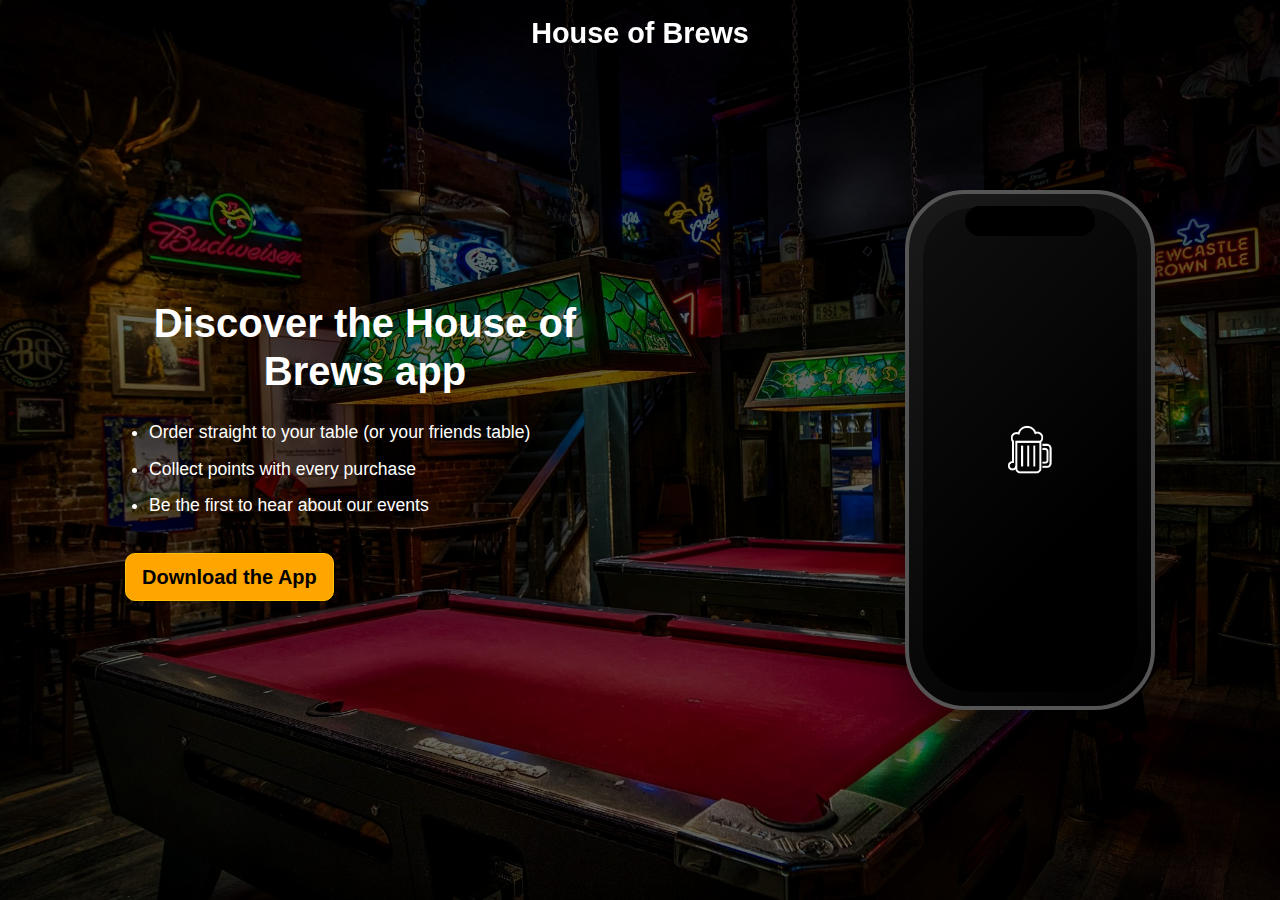
<file: index.html>
<!DOCTYPE html>
<html lang="en">
<head>
  <meta charset="UTF-8" />
  <meta name="viewport" content="width=device-width, initial-scale=1.0" />
  <title>House of Brews</title>

  <!-- Bootstrap CSS -->
  <link href="https://cdn.jsdelivr.net/npm/bootstrap@5.3.2/dist/css/bootstrap.min.css" rel="stylesheet">

  <!-- Custom CSS -->
  <link rel="stylesheet" href="styles.css" />
</head>

<body>

    <header class="page-title text-center py-3 fw-light">
    <h2>House of Brews</h2>
  </header>

  <div class="overlay d-flex flex-column justify-content-center align-items-center h-100">

   <!-- Desktop/Tablet Layout -->
<div class="container desktop-layout d-none d-lg-flex h-100 align-items-center justify-content-center">
  <!-- Text Section -->
  <div class="text-section text-center">
    <h1 class="mb-4">Discover the House of Brews app</h1>
    <ul class="mb-4 text-start">
      <li>Order straight to your table (or your friends table)</li>
      <li>Collect points with every purchase</li>
      <li>Be the first to hear about our events</li>
    </ul>
    <button id="actionButton" class="btn btn-warning btn-lg fw-bold">Download the App</button>
  </div>

  <!-- Modal -->
  <div class="modal fade" id="imageModal" tabindex="-1" aria-labelledby="imageModalLabel" aria-hidden="true">
    <div class="modal-dialog modal-dialog-centered">
      <div class="modal-content">
        <div class="modal-body p-0">
          <img src="frame.png" class="img-fluid" alt="Popup Image">
        </div>
      </div>
    </div>
  </div>

  <!-- Phone Section -->
  <div class="phone-section d-flex justify-content-center">
    <div class="iphone">
      <div class="notch"></div>
      <div class="screen">
        <img src="beer-logo.png" alt="Beer Logo" class="logo" />
      </div>
    </div>
  </div>
</div>

<!-- Mobile Layout -->
<div class="mobile-layout d-flex d-lg-none flex-column justify-content-center align-items-center h-100 bg-black w-100">
  <div class="iphone-mobile mb-4">
    <div class="notch"></div>
    <div class="screen">
      <img src="beer-logo.png" alt="Beer Logo" class="logo-mobile" />
    </div>
  </div>
  <button id="actionButtonMobile" class="btn btn-warning btn-lg fw-bold">Download the App</button>
</div>

<!-- Bootstrap JS -->
<script src="https://cdn.jsdelivr.net/npm/bootstrap@5.3.2/dist/js/bootstrap.bundle.min.js"></script>

<script>
  // Use the same function for both buttons
  const desktopButton = document.getElementById('actionButton');
  const mobileButton = document.getElementById('actionButtonMobile');
  const modalEl = document.getElementById('imageModal');
  const modal = new bootstrap.Modal(modalEl);
  const linkURL = "thank-you-page.html"; // <-- change this to your app link

  // Desktop button: show modal
  desktopButton.addEventListener('click', () => {
    modal.show();
  });

  // Mobile button: open new tab
  mobileButton.addEventListener('click', () => {
    window.open(linkURL, '_blank');
  });
</script>
</body>
</html>
</file>
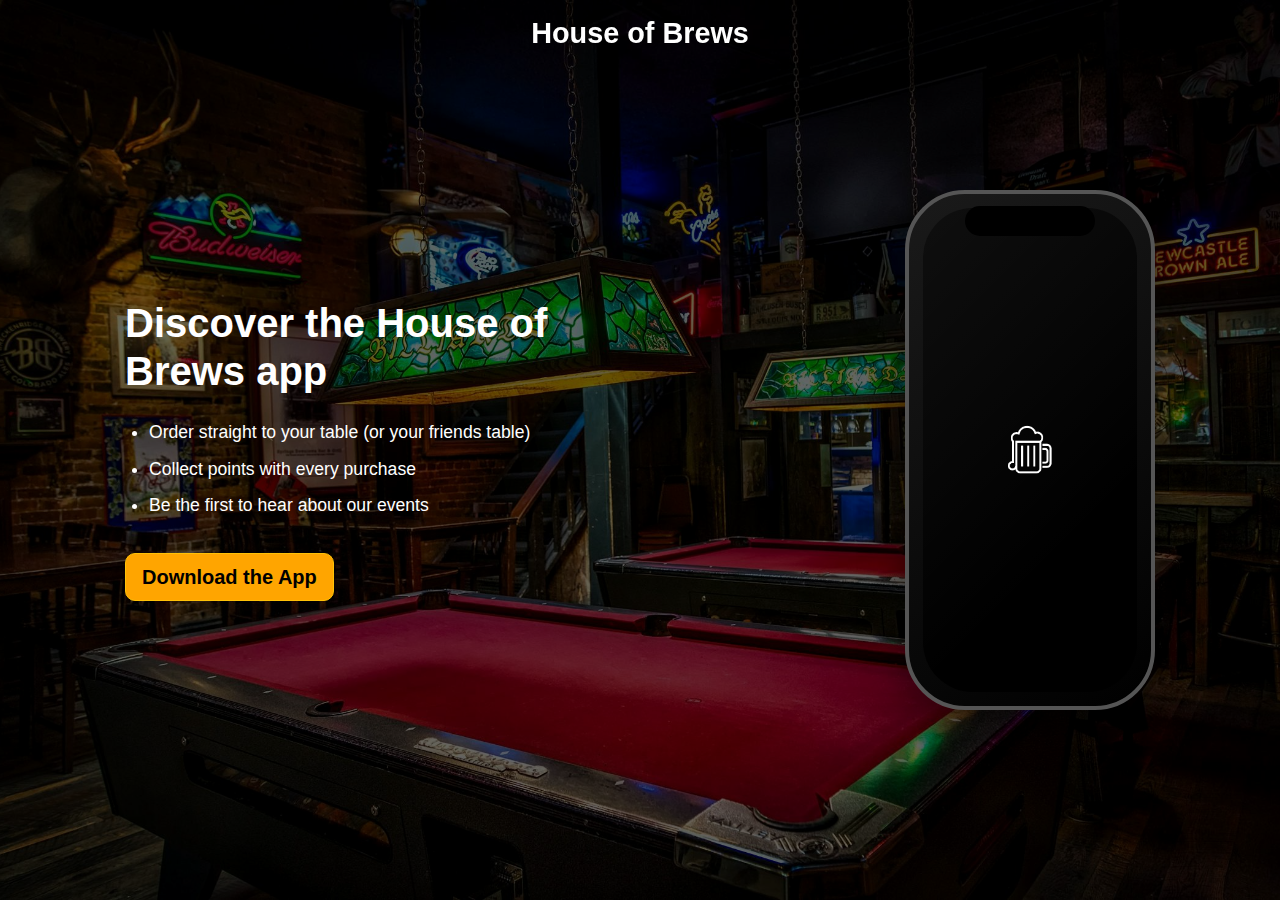
<file: test-bar.html>
<!DOCTYPE html>
<html lang="en">
<head>
  <meta charset="UTF-8" />
  <meta name="viewport" content="width=device-width, initial-scale=1.0" />
  <title>Beer App Landing Page</title>

  <!-- Bootstrap CSS -->
  <link href="https://cdn.jsdelivr.net/npm/bootstrap@5.3.2/dist/css/bootstrap.min.css" rel="stylesheet">

  <!-- Custom CSS -->
  <link rel="stylesheet" href="styles.css" />
</head>

<body>

    <header class="page-title text-center py-3 fw-light">
    <h2>House of Brews</h2>
  </header>

  <div class="overlay d-flex flex-column justify-content-center align-items-center h-100">

    <!-- Desktop/Tablet Layout -->
    <div class="container desktop-layout d-none d-lg-flex h-100 align-items-center justify-content-center">
      
      <!-- Text Section -->
      <div class="text-section">
        <h1 class="mb-4">Discover the House of Brews app</h1>
        <ul class="mb-4">
          <li>Order straight to your table (or your friends table)</li>
          <li>Collect points with every purchase</li>
          <li>Be the first to hear about our events</li>
        </ul>
        <button class="btn btn-warning btn-lg fw-bold">Download the App</button>
      </div>

      <!-- Phone Section -->
      <div class="phone-section d-flex justify-content-center">
        <div class="iphone">
          <div class="notch"></div>
          <div class="screen">
            <img src="beer-logo.png" alt="Beer Logo" class="logo" />
          </div>
        </div>
      </div>

    </div>

    <!-- Mobile Layout -->
    <div class="mobile-layout d-flex d-lg-none flex-column justify-content-center align-items-center h-100 bg-black w-100">
      <div class="iphone-mobile mb-4">
        <div class="notch"></div>
        <div class="screen">
          <img src="beer-logo.png" alt="Beer Logo" class="logo-mobile" />
        </div>
      </div>
      <button class="btn btn-warning btn-lg fw-bold">Download the App</button>
    </div>

  </div>

  <!-- Bootstrap JS -->
  <script src="https://cdn.jsdelivr.net/npm/bootstrap@5.3.2/dist/js/bootstrap.bundle.min.js"></script>
</body>
</html>
</file>
<file: styles.css>
/* Base Styles */
body {
  font-family: "Helvetica", Arial, sans-serif;
  margin: 0;
  height: 100vh;
  overflow-x: hidden;
  color: white;
  background: url('background.jpg') no-repeat center center/cover;
}

.overlay {
  width: 100%;
  height: 100%;
  background-color: rgba(0,0,0,0.6);
}

/* Text Section - Desktop */
.text-section {
  max-width: 480px;
  display: flex;
  flex-direction: column;
  align-items: flex-start;
  gap: 0px;
  margin-right: 300px; /* spacing from phone */
}

.text-section h1 {
  font-size: 2.5rem;
  font-weight: bold;
}

.text-section ul {
  padding-left: 1.5rem;
  margin-bottom: 0;
}

.text-section li {
  font-size: 1.1rem;
  margin-bottom: 10px;
}

.text-section button {
  align-self: flex-start;
}

/* Button Styles */
button.btn-warning {
  background-color: #FFA500;
  color: black;
  border-radius: 10px;
}

button.btn-warning:hover {
  background-color: #FFD700;
}

/* iPhone mockup */
.iphone {
  position: relative;
  width: 250px;
  height: 520px;
  background: linear-gradient(145deg, #1a1a1a, #000);
  border-radius: 60px;
  padding: 14px;
  box-shadow: 0 12px 40px rgba(0, 0, 0, 0.5);
  border: 4px solid #555;
  display: flex;
  align-items: center;
  justify-content: center;
  overflow: hidden;
  flex-shrink: 0;
}

.notch {
  position: absolute;
  top: 12px;
  left: 50%;
  transform: translateX(-50%);
  width: 130px;
  height: 30px;
  background-color: #000;
  border-radius: 20px;
  z-index: 2;
}

.screen {
  width: 100%;
  height: 100%;
  background-color: #000;
  border-radius: 50px;
  display: flex;
  align-items: center;
  justify-content: center;
  position: relative;
  overflow: hidden;
}

.screen::after {
  content: "";
  position: absolute;
  top: 0;
  left: 0;
  width: 100%;
  height: 100%;
  background: linear-gradient(135deg, rgba(255,255,255,0.06) 0%, rgba(255,255,255,0) 70%);
  pointer-events: none;
}

/* Logo */
.logo {
  width: 60px;
  height: auto;
  filter: brightness(0) invert(1);
  display: block;
}

/* Mobile Logo */
.logo-mobile {
  width: 100px;
  filter: brightness(0) invert(1);
}

/* Responsive Adjustments */
@media (max-width: 991px) {
  /* desktop layout hidden, mobile layout shown automatically via Bootstrap classes */
}

@media (max-width: 576px) {
  .logo-mobile {
    width: 80px;
  }

  button.btn-warning {
    padding: 12px 28px;
    font-size: 1rem;
  }
}
/* Top Page Title */
.page-title {
  width: 100%;
  position: fixed; /* stays at the top */
  top: 0;
  left: 0;
  z-index: 999;
}

.page-title h2 {
  color: white;
  font-family: "Helvetica", Arial, sans-serif;
  font-size: 1.8rem;
  margin: 0;
  font-weight: bold;
}
  /* Make modal fit image width */
  .modal-dialog {
    max-width: fit-content;
    margin: 1.75rem auto;
  }

  /* Remove extra padding and center image */
  .modal-content {
    background: transparent;
    border: none;
    box-shadow: none;
    display: flex;
    justify-content: center;
    align-items: center;
  }

  .modal-body {
    padding: 0;
    text-align: center;
  }

  .modal-body img {
    display: block;
    height: auto;
    max-width: 100%;
    border-radius: 0.5rem;
  }
</file>
